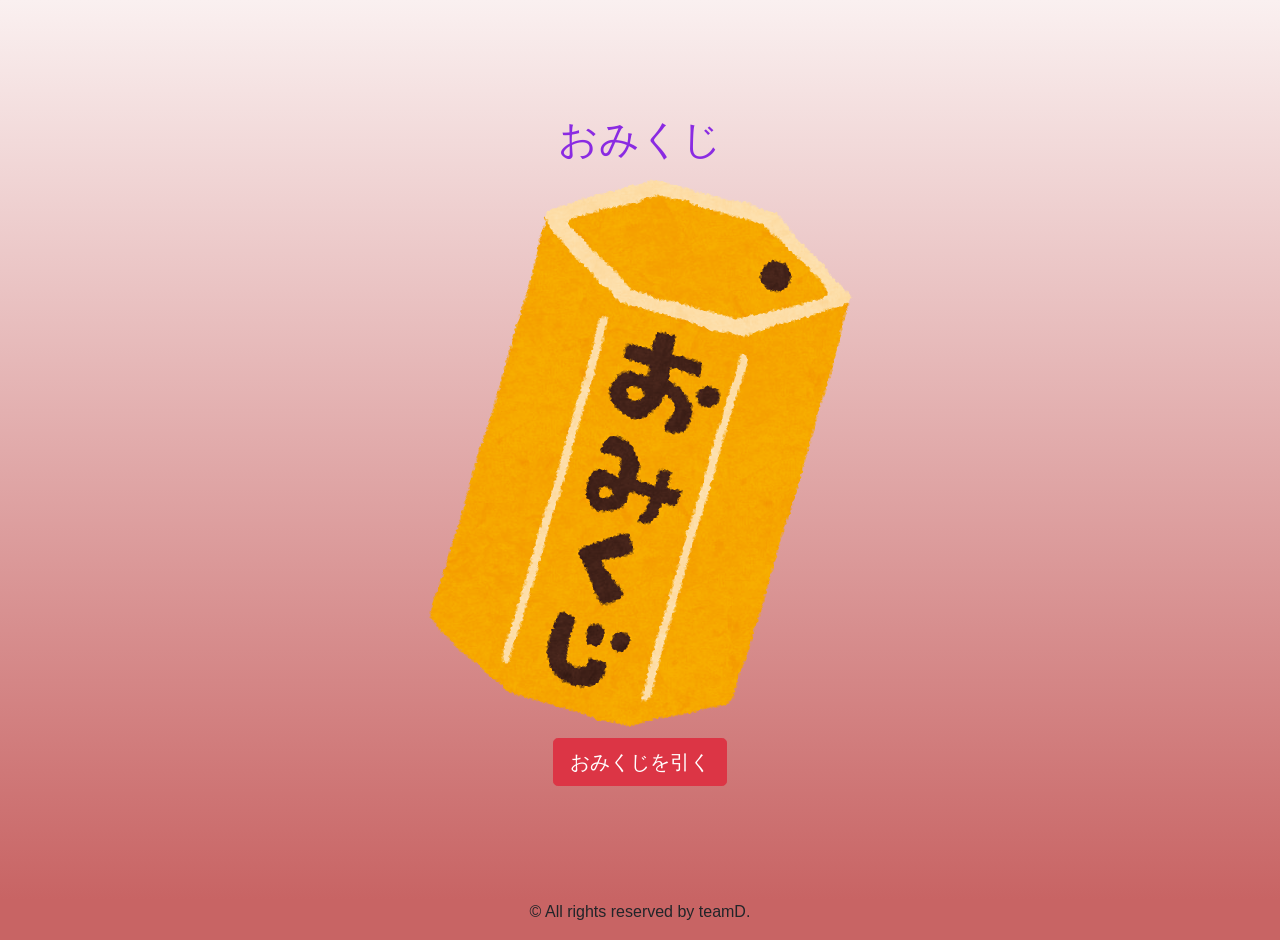
<file: index.html>
<!DOCTYPE html>
<html lang=“ja”>
 <head>
  <meta http-equiv="content-language" content="ja">
  <meta name="fortune teller" content="noindex,nofollow">
  <meta charset="UTF-8">
  <title>おみくじrecursion</title>
  <!---->
  <link rel="stylesheet" href="startpage.css">
  <link rel="stylesheet" href="result_style.css">
  <!-- Bootstrap CSS -->
  <link rel="stylesheet" href="https://stackpath.bootstrapcdn.com/bootstrap/4.4.1/css/bootstrap.min.css" integrity="sha384-Vkoo8x4CGsO3+Hhxv8T/Q5PaXtkKtu6ug5TOeNV6gBiFeWPGFN9MuhOf23Q9Ifjh" crossorigin="anonymous">
  <!-- fontawesome -->
  <link href="https://use.fontawesome.com/releases/v5.13.0/css/all.css" rel="stylesheet">
 </head>
    <body>
        <div class="vh-100 bg-grad d-flex flex-column justify-content-center align-items-center">
            <!--スタート画面-->
            <div id="start_page" class="vh-100 bg-grad d-flex flex-column justify-content-center align-items-center">
                <div>
                    <h1 class="text-center"  >おみくじ</h1>
                </div>
                <div>
                    <img src="syougatsu2_omijikuji2.png" class="text-align-items image-fluid">
                </div>
                <div>
                    <button id="drawOmikuji" class="btn btn-danger btn-lg border-radious">おみくじを引く</button>
                </div>
            </div>
            <!--結果画面-->
            <div id="result_page" class="vh-100 container-fluid d-none"></div>
        </div>
    <script src="start_to_result.js"></script>
 </body>
 <!-- footer -->
 <footer class="bg-footer d-flex flex-column justify-content-center align-items-center">
    <p>© All rights reserved by teamD.</p>
</footer>
</html>
</file>
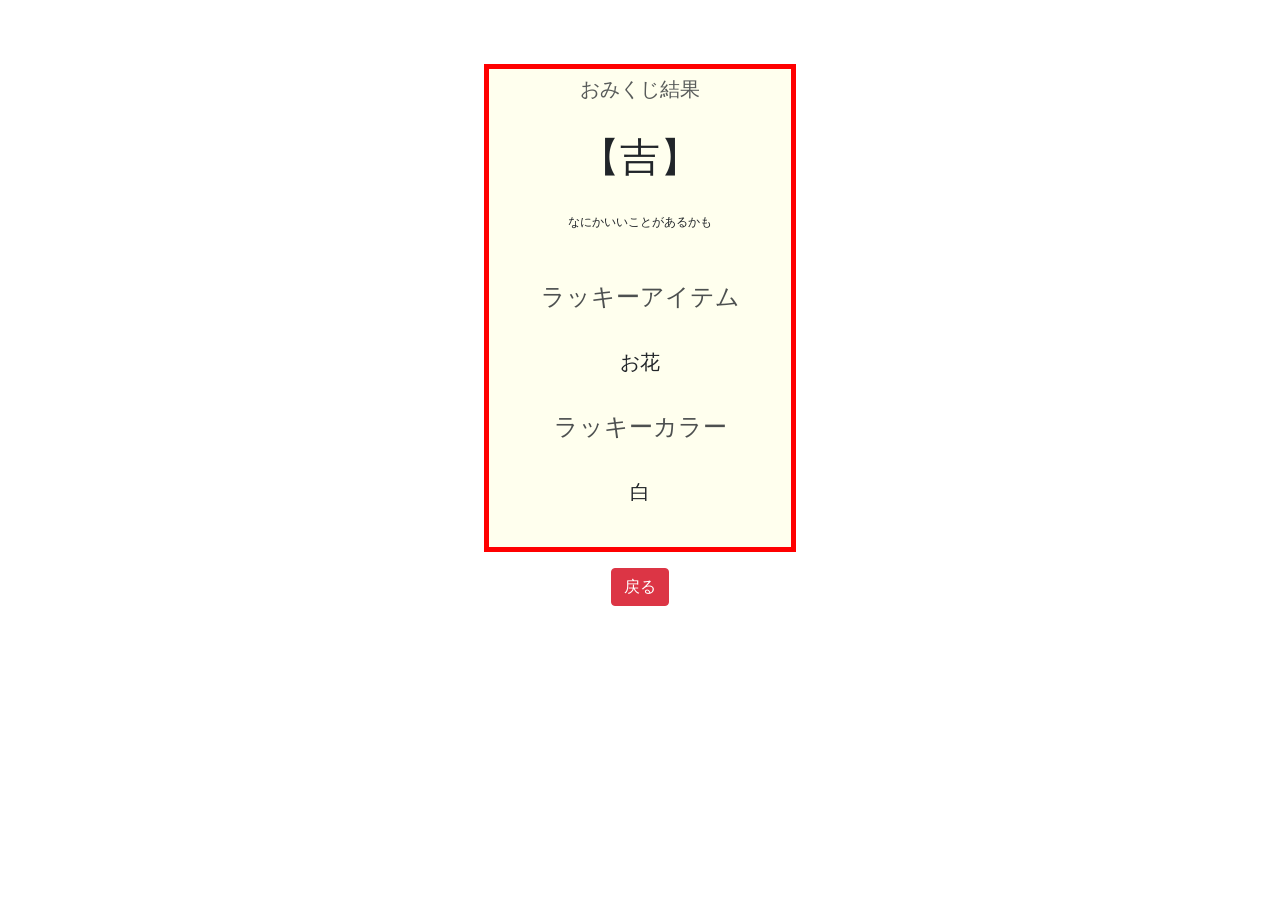
<file: result.html>
<!DOCTYPE html>
<html lang="ja">
  <head>
    <meta charset="UTF-8" />
    <meta name="viewport" content="width=device-width, initial-scale=1.0" />
    <meta http-equiv="X-UA-Compatible" content="IE=edge" />
    <title>おみくじ</title>
    <!-- Destyle CSS-->
    <link rel="stylesheet" href="result_style.css" />
    <!-- Bootstrap CSS-->
    <link
      rel="stylesheet"
      href="https://stackpath.bootstrapcdn.com/bootstrap/4.5.2/css/bootstrap.min.css"
      integrity="sha384-JcKb8q3iqJ61gNV9KGb8thSsNjpSL0n8PARn9HuZOnIxN0hoP+VmmDGMN5t9UJ0Z"
      crossorigin="anonymous"
    />
  </head>

  <body>
    <div class="vh-100 container-fluid back">
        <div class="pt-5 d-flex justify-content-center text-center align-items-center row">
          <div class="col-12 d-flex justify-content-center text-center align-items-center">
            <div class="card m-3 col-3 p-1 set" style="width: 30rem">
              <div class="card-body">
                <h5 class="top">おみくじ結果</h5>
                <h1 class="result" id="result">【大吉】</h1>
                <p class="comment" id="comment"></p>
                <div class="element">
                    <p class="item">ラッキーアイテム</p>
                    <p class="thing" id="item"></p>
                </div>
                <div class="element">
                    <p class="item">ラッキーカラー</p>
                    <p class="thing" id="color"></p>
                </div>
              </div>
            </div>
          </div>
          <div class="col-10">
            <button class="btn btn-danger mb-2" id="btn">
            戻る
            </button>
          </div>
        </div>
      </div>
      <script src="random.js"></script>
  </body>
</html>
</file>
<file: startpage.css>
.bg-grad{
    background: linear-gradient(180deg, rgb(250, 240, 240), rgb(200, 100, 100) );
}

h1 {
    font-family: Arial, "Times New Roman", Times, sans-serif;
    color: blueviolet;
 }

.button-pink{
    background-color: white;
}

.bg-footer{
    background-color:  rgb(200, 100, 100);
}
</file>
<file: result_style.css>
/*
.whole{
    background-image: url(great_bg.jpeg);
    background-size: cover;
}
*/

.top{
    opacity: 0.75;
    margin-bottom: 2rem;
}
.result{
    margin-bottom: 2rem !important;
}
.comment{
    font-size: 0.75rem;
    margin-bottom: 3rem;
}
.element{
    margin-bottom: 2rem;
}
.item{
    opacity: 0.8;
    font-size: 1.5rem;
}
.thing{
    margin-top: 2rem;
    font-size: 1.25rem;
}
.set{
    border-radius: 0px !important;
    border-width: 5px !important;
    border-color: red !important;
    background-color: #FFFFEE !important;
}


.card-body{
    border-width:15px !important;
    border-color: red !important;
    padding: 0.25rem !important;
}
</file>
